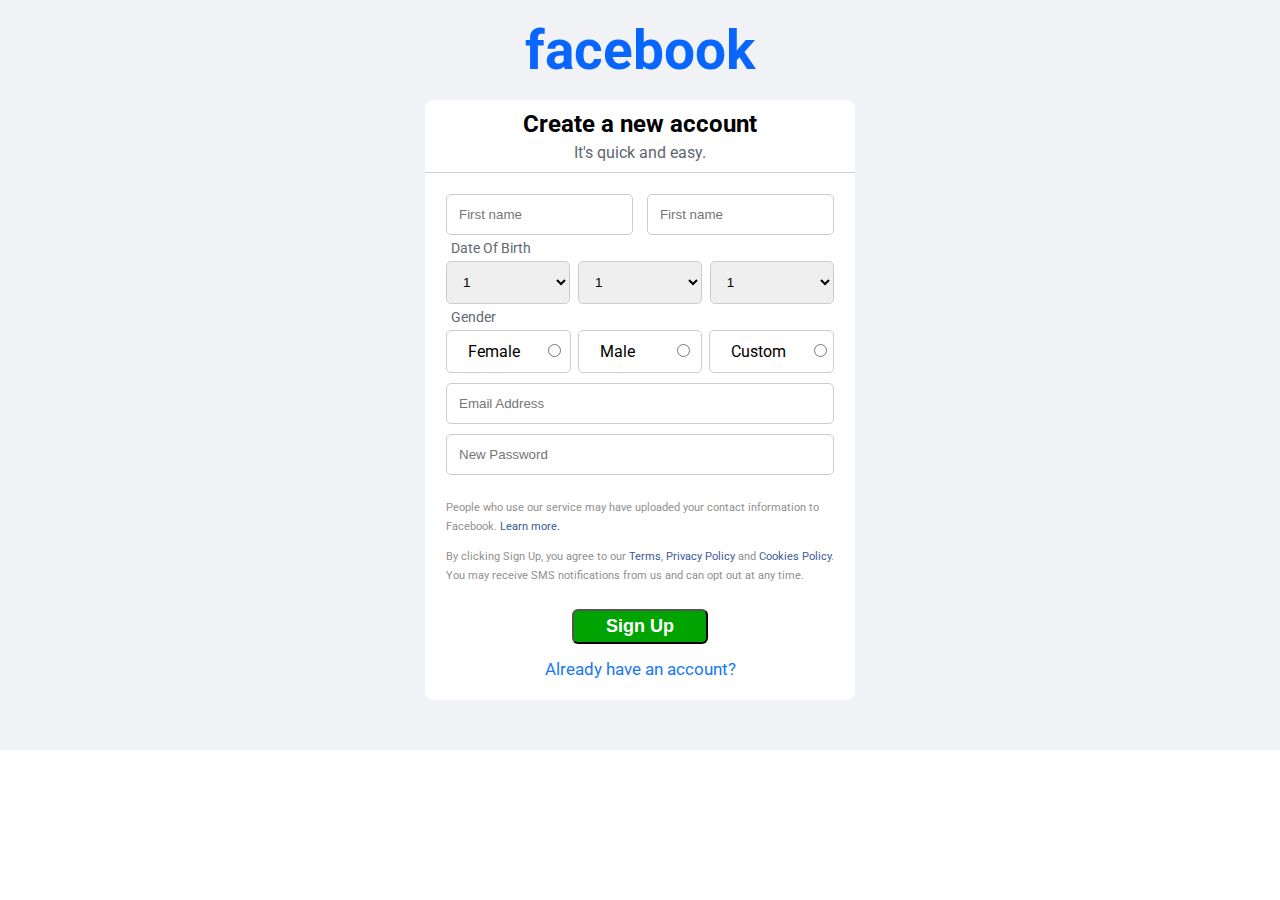
<file: facebook/index.html>
<!DOCTYPE html>
<html lang="en">
<head>
    <meta charset="UTF-8">
    <meta name="viewport" content="width=device-width, initial-scale=1.0">
    <title>Sign up for Facebook</title>

    <link rel="preconnect" href="https://fonts.googleapis.com">
    <link rel="preconnect" href="https://fonts.gstatic.com" crossorigin>
    <link href="https://fonts.googleapis.com/css2?family=Roboto&display=swap" rel="stylesheet">
    <link rel="stylesheet" href="/facebook/style.css"/>
</head>
<body>
    <div class="main-div">
        <h1>facebook</h1>
        <form>
            <div class="signUp-div">
                <div class="formTitle-div">
                    <h2>Create a new account</h2>
                    <p>It's quick and easy.</p>
                </div>
                <div class="formBody-div">
                    <div class="half-field">
                        <input type="text" class="half-input" placeholder="First name"/>
                    </div>
                    <div class="half-field">
                        <input type="text" class="half-input" placeholder="First name"/>
                    </div> 

                    <label class="DOB">Date Of Birth</label>
                    <div class="outerDropDown">
                        <div class="dropdown">
                            <select>
                                <option value="1">1</option>
                            </select>
                        </div>
                        <div class="dropdown">
                            <select >
                                <option value="1">1</option>
                            </select>
                        </div>
                        <div class="dropdown">
                            <select >
                                <option value="1">1</option>
                            </select>
                        </div>
                    </div>
                    
                    <label id="gender">Gender</label>
                    <div class="outerGender">
                        <div class="gender">
                            <label >Female</label>
                            <input name="gder" type="radio" />
                        </div>
                        <div class="gender">
                            <label >Male</label>
                            <input name="gder" type="radio" />
                        </div>
                        
                        <div class="gender">
                            <label >Custom</label>
                            <input name="gder" type="radio" />
                        </div>
                    </div>


                    <div class="full-field">
                        <input  placeholder="Email Address"/>
                    </div>
                    <div class="full-field">
                        <input  placeholder="New Password"/>
                    </div> 

                    <div class="small-div">
                        <div class="small-1">
                            <small>People who use our service may have uploaded your contact information to Facebook.
                            <a href="https://www.facebook.com/help/637205020878504">Learn more.</a></small>
                        </div>

                        <div class="small-1">
                            <small>By clicking Sign Up, you agree to our <a href="https://www.facebook.com/legal/terms/update">Terms</a>, <a href="https://www.facebook.com/privacy/policy/?entry_point=data_policy_redirect&entry=0">Privacy Policy</a> and <a href="https://www.facebook.com/privacy/policies/cookies/?entry_point=cookie_policy_redirect&entry=0">Cookies Policy</a>. You may receive SMS notifications from us and can opt out at any time.</small>
                        </div>
                    </div>

                    <div class="sign-up-div">
                        <button>Sign Up</button>
                    </div>

                    <div class="already-div">
                        <a href="https://www.facebook.com/login/">Already have an account?</a>
                    </div>
                </div>
            </div>
        </form>
    </div>
</body>
</html>
</file>
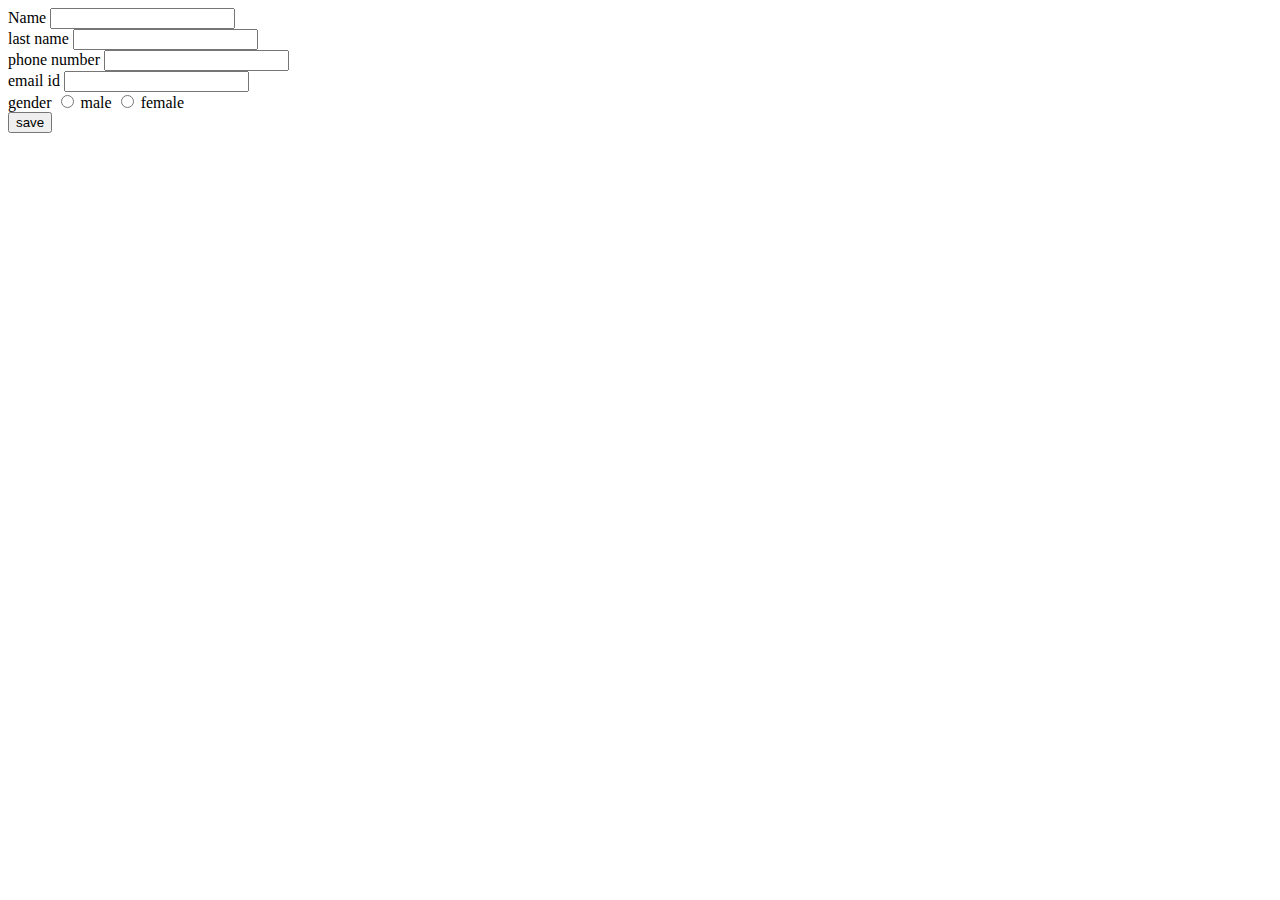
<file: html/form.html>
<!DOCTYPE html>
<html lang="en">
<head>
    <title>Form</title>
</head>
<body>
    
        <label>Name</label>
        <input type="text">

        <br>
        <label>last name</label>
        <input type="text">

        <br>
        <label>phone number</label>
        <input type="number">

        <br>
        <label>email id</label>
        <input type="email">

        <br>
        <label>gender</label>
        <input type="radio" name="gender">
        <label>male</label>

        
        <input type="radio" name="gender">
        <label >female</label>
    
        <br>
        <input type="submit" value="save">

        
    </body>
</html>
</file>
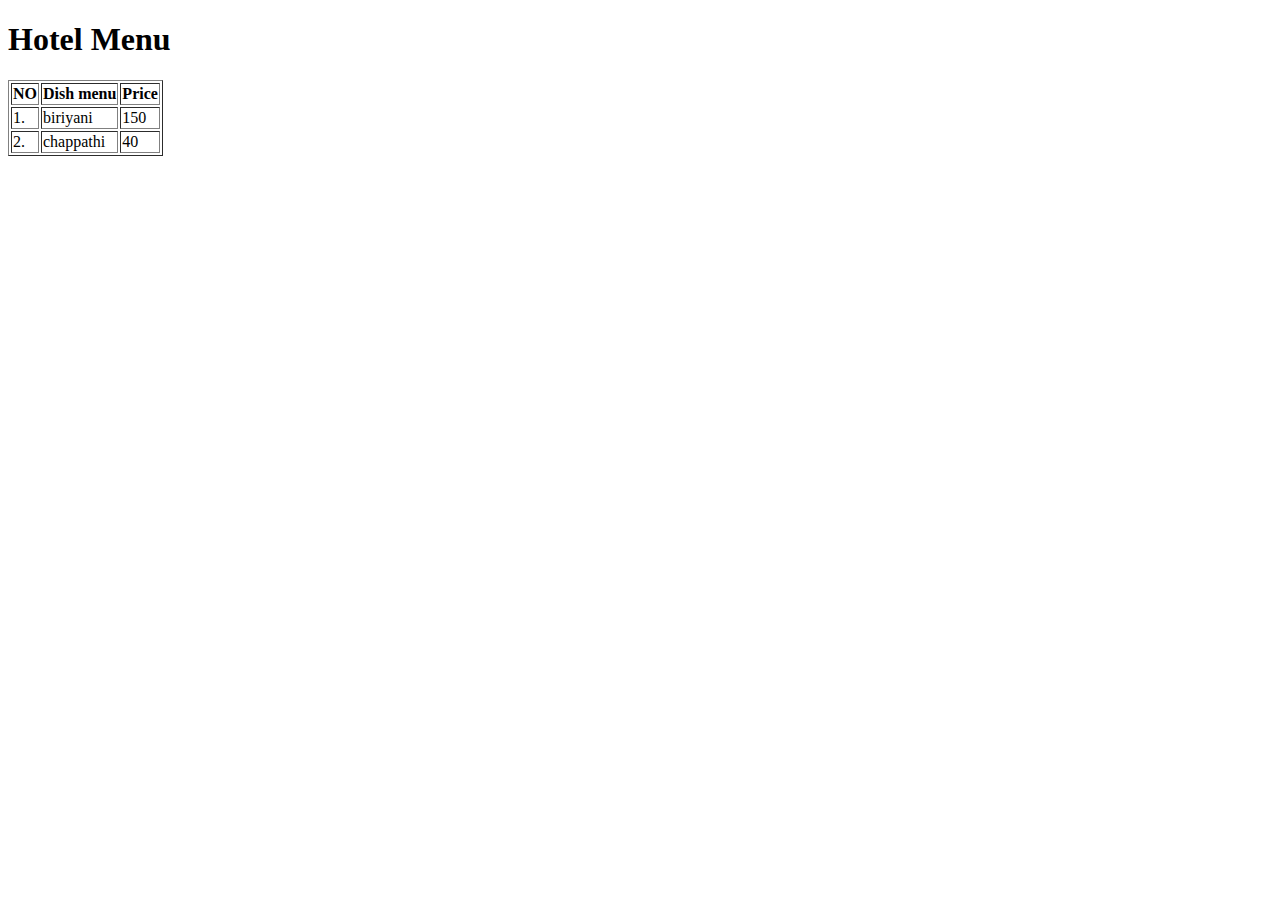
<file: html/table.html>
<!DOCTYPE html>
<html>
    <head>
        <title>Document</title>
    </head>
    <body>
        <h1>Hotel Menu</h1>
        <table border="1">
            <thead>
                <tr>
                    <th>NO</th>
                    <th>Dish menu</th>
                    <th>Price</th>
                </tr>

            </thead>
            <tbody>
                <tr>
                    <td>1.</td>
                    <td>biriyani</td>
                    <td>150</td>
                </tr>
                <tr>
                    <td>2.</td>
                    <td>chappathi</td>
                    <td>40</td>
                </tr>
                
            </tbody>
        </table>



    </body>
</html>
</file>
<file: facebook/style.css>
body,h1,h2,p{
    font-family: 'Roboto', sans-serif;

    margin: 0px;
    padding: 0px;
}

.main-div{
    background-color: #f0f2f5;
    display: flex;
    flex-direction: column;
    align-items: center;
    padding-bottom: 50px;
    
}

.signUp-div{
    background-color: white;
    
    width: 430px;
    border-radius: 8px;
}

.formTitle-div{
    padding: 10px 16px;
    border-bottom: #ccd0d5 1px solid;
}
h1{
    
    color: #0866ff;
    font-size: 55px;
    padding: 18px 0px;
}
h2{
    text-align: center;
    padding-bottom: 5px;
}
p{
    color: #606770;
    text-align: center;
}

.formBody-div{
    padding: 16px;
    display: flex;
    flex-wrap: wrap;
    justify-content: space-between;
}
.half-field{
    display: flex;
    padding: 5px;
    width: 47%; 
}

.full-field{
    display: flex;
    width: 100%;
    padding: 5px;
    
}

.outerDropDown{
    display: flex;
    justify-content: space-between;
    width: 100%;
    padding: 5px;
    
}

.dropdown{
    width: 32%;
}
select{
    border: #ccc 1px solid;
    padding: 12px;
    width: 100%;
    border-radius: 5px;
}

.DOB,#gender{
    font-size: 14px;
    padding-left: 10px;
    color: #606770;
}


.outerGender{
    display: flex;
    justify-content: space-between;
    width: 100%;
    padding: 5px;
}
.gender{
    display: flex;
    justify-content: right;
    border: solid #ccc 1px;
    padding: 11px;
    border-radius: 5px;
    justify-content: space-between;
    width: 26%;
    
}
.gender label{
    padding: 0px 28px 0px 10px;
}

.gender input{
    margin: 0px;
    width: auto;
    margin-bottom: 2px;
}

input{
    padding: 12px;
    border-radius: 5px;
    border:  #ccc solid 1px;
    width: 100%;
}

.small-div{
    padding: 5px;
}



small{
    font-size: 11px;
    color: #8f8f8f ;
}

.small-1{
    margin: 11px 0;
}
small a{
    text-decoration: none;
    color: #385898;
}

small a:hover{
    text-decoration: underline;
}



.sign-up-div{
    
    display: flex;
    width: 100%;
    justify-content: center;
    padding: 10px 0;
    
}

.sign-up-div button{
    background-color: #00a400;
    font-size: 18px;
    font-weight: 600;
    color: #fff;
    padding: 5px 32px;
    border-radius: 6px;
    
    
}
.sign-up-div button:hover{
    cursor: pointer;
}

.already-div{
    font-size: 17px;
    text-align: center;
    width: 100%;
    padding: 5px;
}

.already-div a{
    color: #1877f2;
    text-decoration: none;
}
a:hover{
    cursor: pointer;
}
</file>
